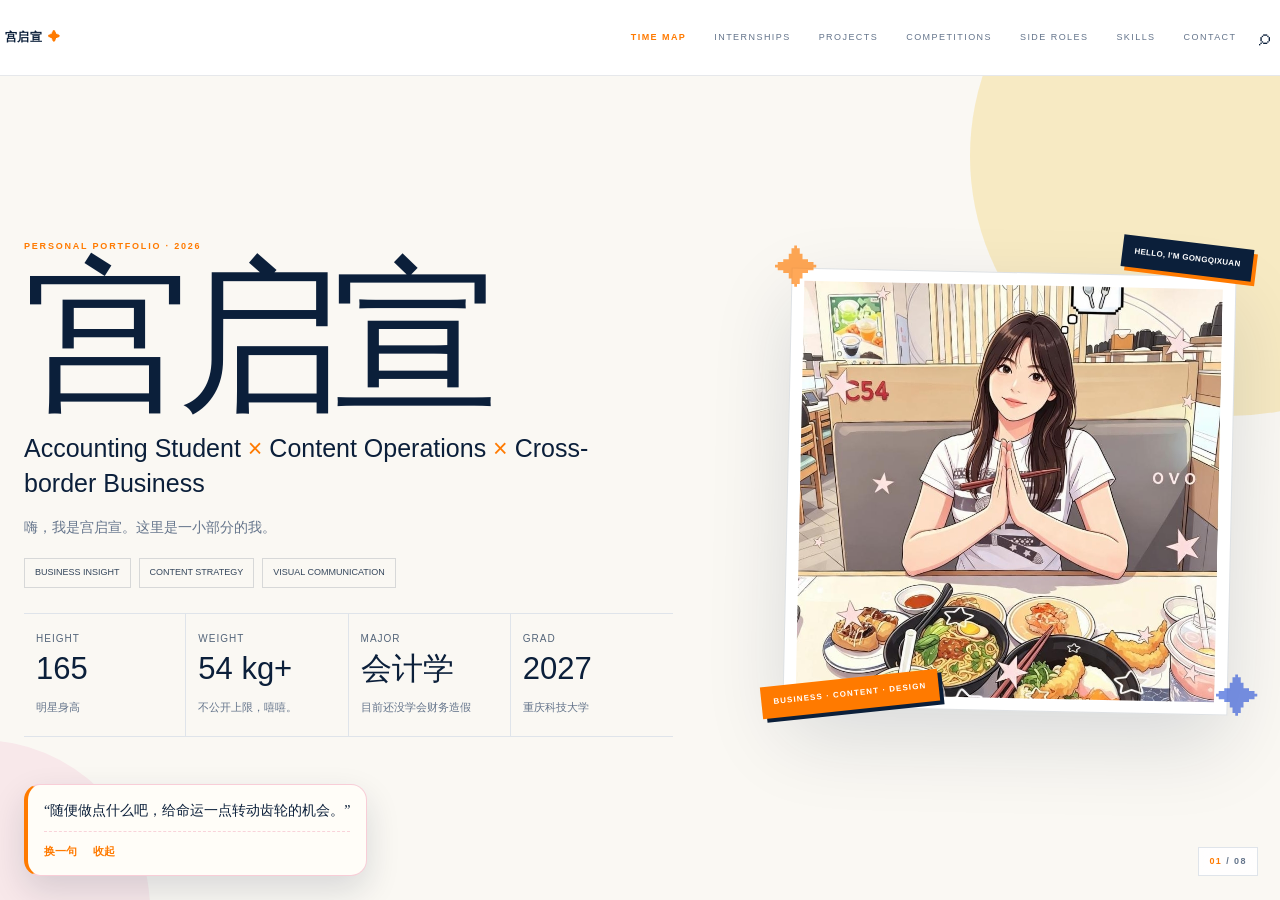
<file: work.html>
<!doctype html>
<html lang="zh-CN">
<head>
<meta charset="utf-8">
<meta name="viewport" content="width=device-width,initial-scale=1">
<title>徐溶溶｜Personal Portfolio — WORK Edition</title>
<style>
:root{--ink:#0b1f3a;--orange:#ff7a00;--paper:#f5f7fa}
*{box-sizing:border-box}
html,body{margin:0;width:100%;height:100%;overflow:hidden;background:#fff}
#portfolio{display:block;width:100%;height:100%;border:0;background:#fff}
#loader{position:fixed;inset:0;z-index:10;background:#0b1f3a;color:#fff;display:flex;align-items:center;justify-content:center;transition:opacity .8s ease,visibility .8s ease}
#loader.hide{opacity:0;visibility:hidden;pointer-events:none}
.loader-inner{width:min(620px,calc(100% - 48px))}
.loader-top{display:flex;justify-content:space-between;align-items:end;font:700 10px/1 Inter,Arial,sans-serif;letter-spacing:.18em;text-transform:uppercase;opacity:.72}
.loader-name{font:400 clamp(64px,12vw,150px)/.85 'Noto Serif SC','Songti SC',serif;margin:42px 0 24px}
.loader-line{height:1px;background:#ffffff38;position:relative;overflow:hidden}
.loader-line:after{content:"";position:absolute;left:0;top:0;width:0;height:100%;background:#ff7a00;animation:load 1.4s cubic-bezier(.77,0,.18,1) forwards}
@keyframes load{to{width:100%}}
</style>
</head>
<body>
<div id="loader"><div class="loader-inner"><div class="loader-top"><span>RONGRONG / WORK</span><span>2026</span></div><div class="loader-name">徐溶溶</div><div class="loader-line"></div></div></div>
<iframe id="portfolio" src="index.html" title="徐溶溶 Personal Portfolio"></iframe>
<script>
const frame=document.getElementById('portfolio');
const loader=document.getElementById('loader');
function enhance(){
  const doc=frame.contentDocument;
  if(!doc)return;
  const style=doc.createElement('style');
  style.id='work-edition-style';
  style.textContent=`
    :root{--ink:#0b1f3a;--orange:#ff7a00;--blue:#3158d8;--pink:#f2c6d7;--yellow:#f3d47a;--cyan:#b9dff0;--cream:#faf8f3;--paper:#f5f7fa;--muted:#64748b;--line:#dfe4ea;--max:1280px}
    html{scroll-behavior:smooth}
    body{font-family:Inter,-apple-system,BlinkMacSystemFont,'PingFang SC','Microsoft YaHei',sans-serif;background:#fff;color:var(--ink);line-height:1.75;cursor:default}
    .welcome{display:none!important}
    .nav{height:76px;background:rgba(255,255,255,.88);border-bottom:1px solid #0b1f3a1a;backdrop-filter:blur(22px)}
    .brand{font-size:12px;letter-spacing:.08em}.brand b{color:var(--orange)}
    .links{gap:28px;font-size:9px;letter-spacing:.16em}
    .links a{position:relative}.links a:after{content:'';position:absolute;left:0;bottom:-7px;width:0;height:1px;background:var(--orange);transition:width .3s}.links a:hover:after{width:100%}
    .hero{min-height:calc(100vh - 76px);background:var(--cream)}
    .hero:before{width:520px;height:520px;right:-210px;top:-180px;background:#f3d47a66;animation:heroOrb 12s ease-in-out infinite alternate}
    .hero:after{width:340px;height:340px;left:-190px;bottom:-180px;background:#f2c6d755;animation:heroOrb 14s ease-in-out infinite alternate-reverse}@keyframes heroOrb{to{transform:translate(25px,18px) scale(1.05)}}
    .hero-grid{grid-template-columns:1.08fr .82fr;gap:90px;padding:82px 0}
    .hero h1{font-family:'Noto Serif SC',serif;font-size:clamp(96px,13vw,176px);font-weight:400;letter-spacing:-.07em;line-height:.76;margin:20px 0 30px}
    .hero-sub{font-size:clamp(18px,2vw,25px);max-width:620px}.hero-note{font-size:14px;max-width:600px}
    .tag{background:transparent;border:1px solid #0b1f3a25;padding:6px 10px;font-size:9px;transition:.25s}.tag:hover{background:var(--ink);color:#fff;border-color:var(--ink)}
    .funfacts{gap:0;border-top:1px solid var(--line);border-bottom:1px solid var(--line)}
    .fact{border:0;border-right:1px solid var(--line);padding:16px 12px;background:transparent}.fact:last-child{border:0}.fact strong{font-family:Inter,sans-serif;font-weight:500;font-size:31px}
    .avatar-wrap{width:min(500px,100%)}.avatar-card{inset:30px 24px 24px;transform:rotate(1.2deg);box-shadow:0 30px 80px #0b1f3a22;transition:transform .6s cubic-bezier(.2,.8,.2,1)}.avatar-wrap:hover .avatar-card{transform:rotate(0deg) translateY(-8px)}
    .sticker{font-size:8px;letter-spacing:.14em}.star{opacity:.65}
    .section{padding:125px 0;border-bottom:1px solid var(--line)}
    .soft{background:#f5f7fa}.eyebrow,.kicker{font-size:9px;letter-spacing:.2em}.kicker:before{width:42px;height:1px}
    .title{font-family:'Noto Serif SC',serif;font-size:clamp(64px,8vw,108px);letter-spacing:-.055em}
    .timeline{grid-template-columns:repeat(6,1fr);border-top:1px solid var(--ink)}
    .time{padding:22px 20px 22px 0;min-height:300px}.time:before{width:8px;height:8px;top:-4px}.time h3{font-size:15px}.time p{font-size:11px}
    .quote{padding:100px 0 10px}.quote p{font-family:'Noto Serif SC',serif;font-size:clamp(34px,4vw,58px);letter-spacing:-.04em}
    .experience{border-top:1px solid var(--line)}
    .exp-item{display:grid;grid-template-columns:160px 1fr;column-gap:50px;padding:34px 0;border-top:0;border-bottom:1px solid var(--line);transition:padding .35s ease}.exp-item:hover{padding-left:12px;padding-right:12px;background:linear-gradient(90deg,#fff8f1,transparent)}
    .exp-item:before{left:auto;right:0;top:39px;font-size:13px}.exp-date{font-size:9px;letter-spacing:.13em}.exp-item h3{font-size:23px;margin:0 0 6px}.exp-role{font-size:11px}.exp-item ul{font-size:11px;line-height:1.9;max-width:800px}
    .project-grid,.competition-grid,.stories{gap:0;border-top:1px solid var(--line);border-left:1px solid var(--line)}
    .project-card,.comp,.story{border:0;border-right:1px solid var(--line);border-bottom:1px solid var(--line);border-radius:0;transition:transform .45s cubic-bezier(.2,.8,.2,1),box-shadow .45s}
    .project-card:hover,.comp:hover,.story:hover{transform:translateY(-8px);box-shadow:0 24px 55px #0b1f3a14}
    .project-card{padding:30px;min-height:320px}.project-card h3{font-size:25px}.project-meta{font-size:9px}
    .works{margin-top:90px}.works-head{border-bottom:1px solid var(--line);padding-bottom:18px}.works-head h3{font-family:'Noto Serif SC',serif;font-weight:400;font-size:54px;letter-spacing:-.04em}.portfolio{border-radius:0;padding:36px;background:#0b1f3a;min-height:700px}.portfolio:before{background:#ff7a0038}.book{min-height:650px;grid-template-columns:90px 1fr 90px}.book-stage{height:610px}.book-stage img{max-height:600px;box-shadow:0 35px 70px #0008;transition:transform .5s}.book-stage img:hover{transform:scale(1.015)}.book-btn{width:48px;height:48px;font-size:22px;background:transparent}.book-info,.book-count{font-size:9px;letter-spacing:.16em}
    .comp{padding:32px;min-height:280px}.comp h3{font-family:'Noto Serif SC',serif;font-size:38px;font-weight:400}.badge{font-size:8px;letter-spacing:.12em}
    .story-image{height:300px}.story-body{padding:28px 30px 34px}.story h3{font-family:'Noto Serif SC',serif;font-size:42px;font-weight:400}
    .skills-layout{gap:90px}.skill-list{gap:0;border-top:1px solid var(--line);border-left:1px solid var(--line)}.skill-box{border:0;border-right:1px solid var(--line);border-bottom:1px solid var(--line);padding:24px;min-height:125px}.skill-box strong{font-size:14px}.skill-box span{font-size:9px}
    .contact{padding:140px 0 80px;background:var(--cream)}.contact h2{font-family:'Noto Serif SC',serif;font-size:clamp(76px,9vw,132px);letter-spacing:-.07em}.contact-item{grid-template-columns:120px 1fr;padding:16px 0}
    .footer{font-size:9px;letter-spacing:.08em}
    .modal{background:#0b1f3ae8}.modal-card{border-radius:0;padding:44px}.modal h2{font-family:'Noto Serif SC',serif;font-weight:400;font-size:58px;letter-spacing:-.04em}.close{border-radius:50%}
    .lightbox{background:#071a34f2}.lightbox img{box-shadow:0 30px 90px #0008}
    .work-cursor{position:fixed;width:18px;height:18px;border:1px solid var(--orange);border-radius:50%;pointer-events:none;z-index:99998;transform:translate(-50%,-50%);transition:width .18s,height .18s,background .18s,opacity .18s;mix-blend-mode:multiply}.work-cursor.is-hover{width:46px;height:46px;background:#ff7a0012}.work-cursor-dot{position:fixed;width:4px;height:4px;background:var(--orange);border-radius:50%;pointer-events:none;z-index:99999;transform:translate(-50%,-50%)}
    .work-section-index{position:fixed;right:22px;bottom:24px;z-index:9999;font:700 9px/1 Inter,Arial,sans-serif;letter-spacing:.16em;color:var(--muted);background:#ffffffd9;border:1px solid var(--line);padding:9px 10px;backdrop-filter:blur(10px)}.work-section-index b{color:var(--orange)}
    .reveal{opacity:0;transform:translateY(28px);transition:opacity .75s ease,transform .75s cubic-bezier(.2,.8,.2,1)}.reveal.revealed{opacity:1;transform:none}
    @media(max-width:900px){.work-cursor,.work-cursor-dot{display:none}.hero-grid{gap:40px}.hero h1{font-size:clamp(78px,22vw,130px)}.timeline{grid-template-columns:repeat(2,1fr)}.time{min-height:230px}.exp-item{grid-template-columns:1fr;gap:8px}.project-grid,.competition-grid,.stories{grid-template-columns:1fr}.book{grid-template-columns:60px 1fr 60px}.portfolio{padding:20px}.book-stage{height:500px}.book-stage img{max-height:480px}.section{padding:90px 0}.contact{padding-top:100px}.work-section-index{right:12px;bottom:12px}}
  `;
  doc.head.appendChild(style);

  const bar=doc.createElement('div');
  bar.id='work-progress';
  bar.style.cssText='position:fixed;left:0;top:0;height:2px;width:0;background:#ff7a00;z-index:99999;transition:width .08s linear;pointer-events:none';
  doc.body.appendChild(bar);

  const cursor=doc.createElement('div');cursor.className='work-cursor';doc.body.appendChild(cursor);
  const cursorDot=doc.createElement('div');cursorDot.className='work-cursor-dot';doc.body.appendChild(cursorDot);
  doc.addEventListener('mousemove',e=>{cursor.style.left=e.clientX+'px';cursor.style.top=e.clientY+'px';cursorDot.style.left=e.clientX+'px';cursorDot.style.top=e.clientY+'px'},{passive:true});
  doc.querySelectorAll('a,button,.project-card,.comp,.story,.book-stage img,.avatar-wrap,.tag').forEach(el=>{el.addEventListener('mouseenter',()=>cursor.classList.add('is-hover'));el.addEventListener('mouseleave',()=>cursor.classList.remove('is-hover'))});

  const index=doc.createElement('div');index.className='work-section-index';index.innerHTML='<b>01</b> / 08';doc.body.appendChild(index);
  const sections=[...doc.querySelectorAll('.hero,.section,.contact')];
  const visibleSections=sections.filter(Boolean);
  const sectionObserver=new IntersectionObserver(entries=>{entries.forEach(entry=>{if(entry.isIntersecting){const i=visibleSections.indexOf(entry.target);if(i>=0)index.innerHTML='<b>'+String(i+1).padStart(2,'0')+'</b> / '+String(visibleSections.length).padStart(2,'0')}})},{threshold:.35});
  visibleSections.forEach(s=>sectionObserver.observe(s));

  const revealObserver=new IntersectionObserver(entries=>{entries.forEach(entry=>{if(entry.isIntersecting){entry.target.classList.add('revealed');revealObserver.unobserve(entry.target)}})},{threshold:.12});
  doc.querySelectorAll('.section .top,.timeline,.quote,.exp-item,.project-card,.works,.comp,.story,.skills-layout,.contact-grid').forEach((el,i)=>{el.classList.add('reveal');el.style.transitionDelay=(Math.min(i%6,5)*60)+'ms';revealObserver.observe(el)});

  const update=()=>{const root=doc.documentElement;const max=root.scrollHeight-root.clientHeight;bar.style.width=(max?root.scrollTop/max*100:0)+'%'};
  doc.addEventListener('scroll',update,{passive:true});update();
  setTimeout(()=>loader.classList.add('hide'),900);
}
frame.addEventListener('load',enhance);
</script>
</body>
</html>
</file>
